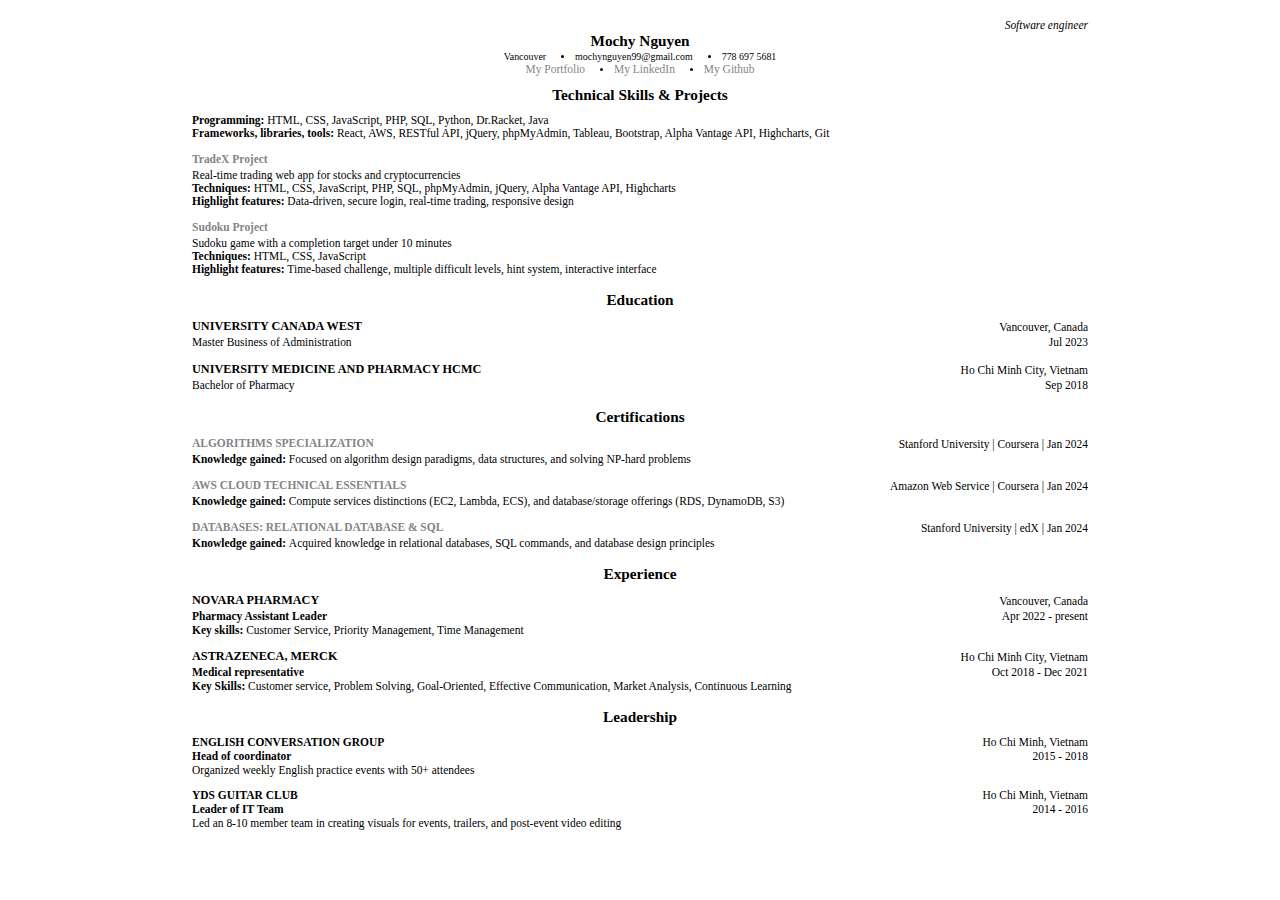
<file: resume.html>
<!DOCTYPE html>
<html lang="en">
<head>
    <meta charset="UTF-8">
    <meta name="viewport" content="width=device-width, initial-scale=1.0">
    <link rel="stylesheet" href="/css/resume.css">
    <title>Mochy's Resume</title>
</head>
<body>
    <header class="container">
      <div id="position">Software engineer</div>
      <h1>Mochy Nguyen</h1>
    
      <ul class="hor-box">
        <li>Vancouver </li>
        <li>mochynguyen99@gmail.com  </li>
        <li>778 697 5681  </li>
      </ul>
      <ul class="hor-box">
        <li><a href="http://mochy.me">My Portfolio</a> </li>
        <li><a href="https://www.linkedin.com/in/thao-nguyen-huynh-thanh-919475221/">My LinkedIn</a></li>
        <li><a href="https://github.com/mochy99">My Github</a></li>
      </ul>
    </header>
  
    <section class="container">
      <h1 class="title bold">Technical Skills & Projects</h1>
      <section class="container">
        <div class="bold description">Programming:
          <span>HTML, CSS, JavaScript, PHP, SQL, Python, Dr.Racket, Java </span>
        </div>
        <div class="bold description">Frameworks, libraries, tools:
          <span>React, AWS, RESTful API, jQuery, phpMyAdmin, Tableau, Bootstrap, Alpha Vantage API, Highcharts, Git</span>
        </div>
      </section>
      
      <section class="container">
        <div class="hor-box">
          <h2 class="project">
            <a href='http://mochy.me/TradeX/'>TradeX Project</a>
          </h2>
        </div>
        
        <div class="description">Real-time trading web app for stocks and cryptocurrencies</div>
        <div class="bold description">Techniques: 
          <span>HTML, CSS, JavaScript, PHP, SQL, phpMyAdmin, jQuery, Alpha Vantage API, Highcharts</span>
        </div>
        <div class="bold description">Highlight features:
          <span>Data-driven, secure login, real-time trading, responsive design </span>
        </div>
      </section>

      <section class="container">
        <div class="hor-box">
          <h2 class="project">
            <a href="http://mochy.me/sudoku/">Sudoku Project</a>
          </h2>
        </div>
        
        <div class="description">Sudoku game with a completion target under 10 minutes</div>
        <div class="bold description">Techniques: 
          <span>HTML, CSS, JavaScript</span>
        </div>
        <div class="bold description">Highlight features:
          <span>Time-based challenge, multiple difficult levels, hint system, interactive interface</span>
        </div>
      </section>
    </section>

   

    <section class="container">
      <h1 class="title">Education</h1>

      <section class="container">
        <div class="hor-box">
          <h2 class="bold">UNIVERSITY CANADA WEST</h2>
          <div>Vancouver, Canada</div>
        </div>
        <div class="hor-box">
          <div class="">Master Business of Administration</div>
          <div class="time">Jul 2023</div>
        </div>
        
      </section>

      <section class="container">
        <div class="hor-box">
          <h2 class="bold">UNIVERSITY MEDICINE AND PHARMACY HCMC</h2>
          <div>Ho Chi Minh City, Vietnam</div>
        </div>
        <div class="hor-box">
          <div class="">Bachelor of Pharmacy</div>
          <div class="time">Sep 2018</div>
        </div>
      </section>
    </section>
    <section class="container">
      <h1 class="title">Certifications</h1>

      <section class="container">
        <div class="hor-box">
          <h2 class="bold">
            <a href="https://www.coursera.org/account/accomplishments/specialization/2LYXMZBL3U8N">ALGORITHMS SPECIALIZATION</a>
          </h2>
          <div>
            <span>Stanford University | </span>
            <span>Coursera |</span>
            <span>Jan 2024</span>
          </div>
        </div>
        <div class="bold description">Knowledge gained:
          <span>Focused on algorithm design paradigms, data structures, and solving NP-hard problems</span> 
        </div>
        
      </section>

      <section class="container">
        <div class="hor-box">
          <h2 class="bold">
            <a href="https://www.coursera.org/account/accomplishments/verify/Y25447WYPPSR">AWS CLOUD TECHNICAL ESSENTIALS</a>
          </h2>
          <div>
            <span>Amazon Web Service | </span>
            <span>Coursera |</span>
            <span>Jan 2024</span>
          </div>
        </div>
        <div class="bold description">Knowledge gained: 
          <span>Compute services distinctions (EC2, Lambda, ECS), and database/storage offerings (RDS, DynamoDB, S3)</span>
        </div>
      </section>
      
      <section class="container">
        <div class="hor-box">
          <h2 class="bold">
            <a href="https://courses.edx.org/certificates/06f5c018a8d34922ab87ffbc05d50e25">DATABASES: RELATIONAL DATABASE & SQL</a>
          </h2>
          <div>
            <span>Stanford University | </span>
            <span>edX |</span>
            <span>Jan 2024</span>
          </div>
        </div>
        
        <div class="bold description">Knowledge gained: 
          <span>Acquired knowledge in relational databases, SQL commands, and database design principles</span>
        </div>
      </section>
    </section>

    <section class="container">
      <h1 class="title">Experience</h1>

      <section class="container">
        <div class="hor-box">
          <h2 class="bold">NOVARA PHARMACY</h2>
          <div>Vancouver, Canada</div>
        </div>
        <div class="hor-box">
          <div class="bold">Pharmacy Assistant Leader</div>
          <div class="time">Apr 2022 - present</div>
        </div>
       
        <div class="bold description">Key skills: 
          <span>Customer Service, Priority Management, Time Management</span> 
        </div>
        
      </section>

      <section class="container">
        <div class="hor-box">
          <h2 class="bold">ASTRAZENECA, MERCK</h2>
          <div>Ho Chi Minh City, Vietnam</div>
        </div>
        <div class="hor-box">
          <div class="bold">Medical representative</div>
          <div class="time">Oct 2018 - Dec 2021</div>
        </div>
        <div class="bold description">
          Key Skills: 
          <span>Customer service, Problem Solving, Goal-Oriented, Effective Communication,  Market Analysis, Continuous Learning</span>
        </div>
      </section>
    </section>
    
    <section class="container">
      <h1 class="title">Leadership</h1>
      
      <section class="container">
        <div class="hor-box">
          <div class="bold">ENGLISH CONVERSATION GROUP</div>
          <div>Ho Chi Minh, Vietnam</div>
        </div>
        <div class="hor-box">
          <div class="bold">Head of coordinator</div>
          <div>2015 - 2018</div>
        </div>
        <div class="description">
          Organized weekly English practice events with 50+ attendees
        </div>
      </section>

      <section class="container">
        <div class="hor-box">
          <div class="bold">YDS GUITAR CLUB</div>
          <div>Ho Chi Minh, Vietnam</div>
        </div>
        <div class="hor-box">
          <div class="bold">Leader of IT Team</div>
          <div>2014 - 2016</div>
        </div>
        <div class="description">
          Led an 8-10 member team in creating visuals for events, trailers, and post-event video editing
        </div>
      </section>

      <div></div>
    </section>
    
</body>
</html>
</file>
<file: css/resume.css>
:root {
    --width: 98vw;
    --standard-size: 1.7vh;
    --margin-top-bottom: 3px;
}
@media only screen and ((min-width: 768px) and (max-width: 1222px)) {
    :root {
        --width: 85vw;
    }
}

@media only screen and ((min-width: 1223px)) {
    :root {
        --width: 70vw;
    }
}
* {
    box-sizing: content-box;
    border: none;
    margin: 0;
    padding: 0;
    font-size: calc(var(--standard-size) * 0.75);
    margin-top: 0.5px;
    margin-bottom: 0.5px;
}

body {
    display: flex;
    flex-direction: column;
    align-items: center;
    justify-content: space-evenly;
    margin-top: 1vh;
}

/* common class */
.container {
    display: flex;
    flex-direction: column;
    align-items: center;
    justify-content: center;
    margin-top: 1vh;
    width: var(--width);
}
.hor-box {
    display: flex;
    align-items: center;
    justify-content: space-between;
    width: var(--width);
    max-width: 900px;
}
.bold {
    font-weight: bold;
}
.description {
    width: var(--width);
    max-width: 900px;
}
.project {
    align-self: start;
}

a {
    text-decoration: none;
    color: #838587;
    transition: color 0.3s ease; 
}
 
a:hover {
    color: #4f4d4d;
}

/*  */
h1 {
    font-size: var(--standard-size);
    width: 90vw;
    text-align: center;
    
}
h2 {
    font-size: calc(var(--standard-size) * 0.8);
}

ul[class='hor-box'] {
    align-self: center;
    display: flex;
    justify-content:center;
    align-items: center;
    gap: 15px;
    width: calc(0.9 * var(--width));
    max-width: calc(0.9 * 900);
    list-style-position: inside;
    margin: 0;
    padding: 0;
    
}
li {
    font-size: calc(var(--standard-size) * 0.65);
}
li:first-child {
    list-style: none;
}
section {
    margin-bottom: var(--margin-top-bottom);
    margin-top: calc(1.5 * var(--margin-top-bottom));
}

span {
    font-weight: normal;
}

#position {
    width: var(--width);
    max-width: 900px;
    text-align: end;
    font-style: italic;
}
</file>
